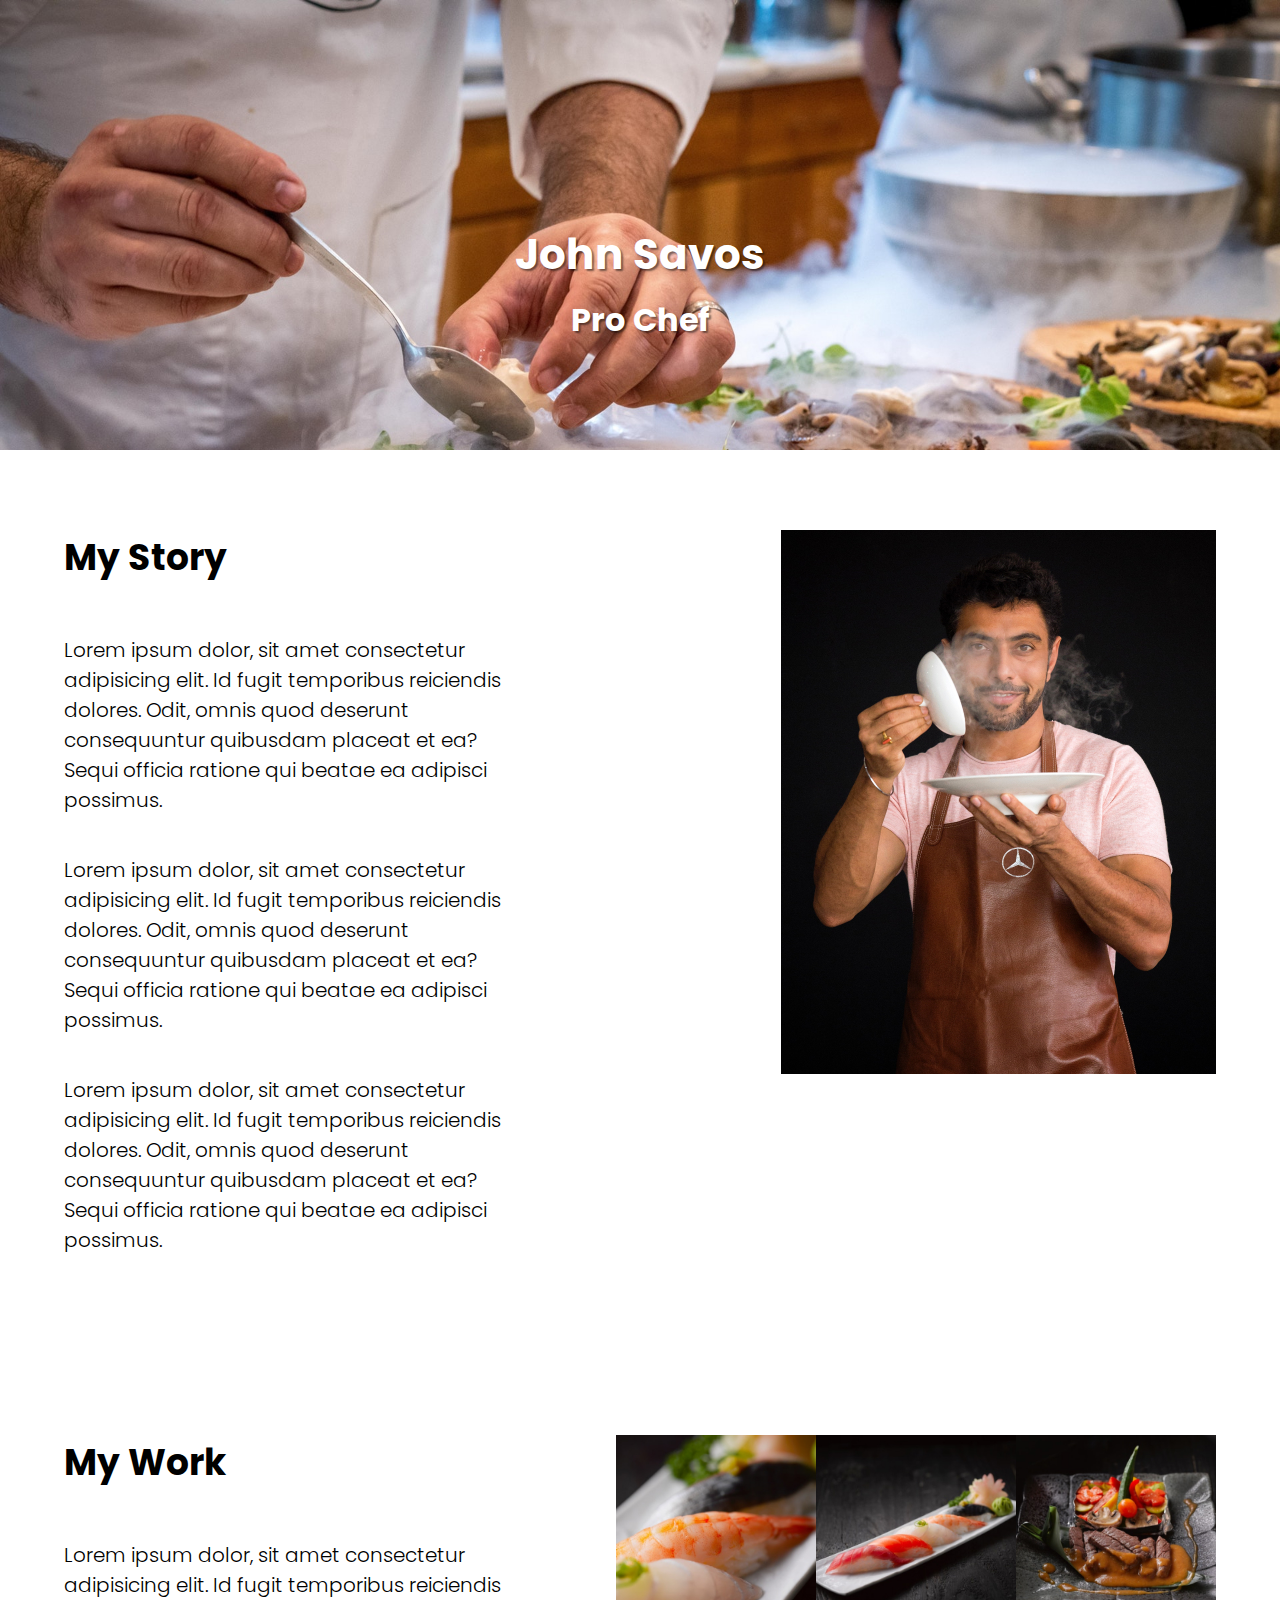
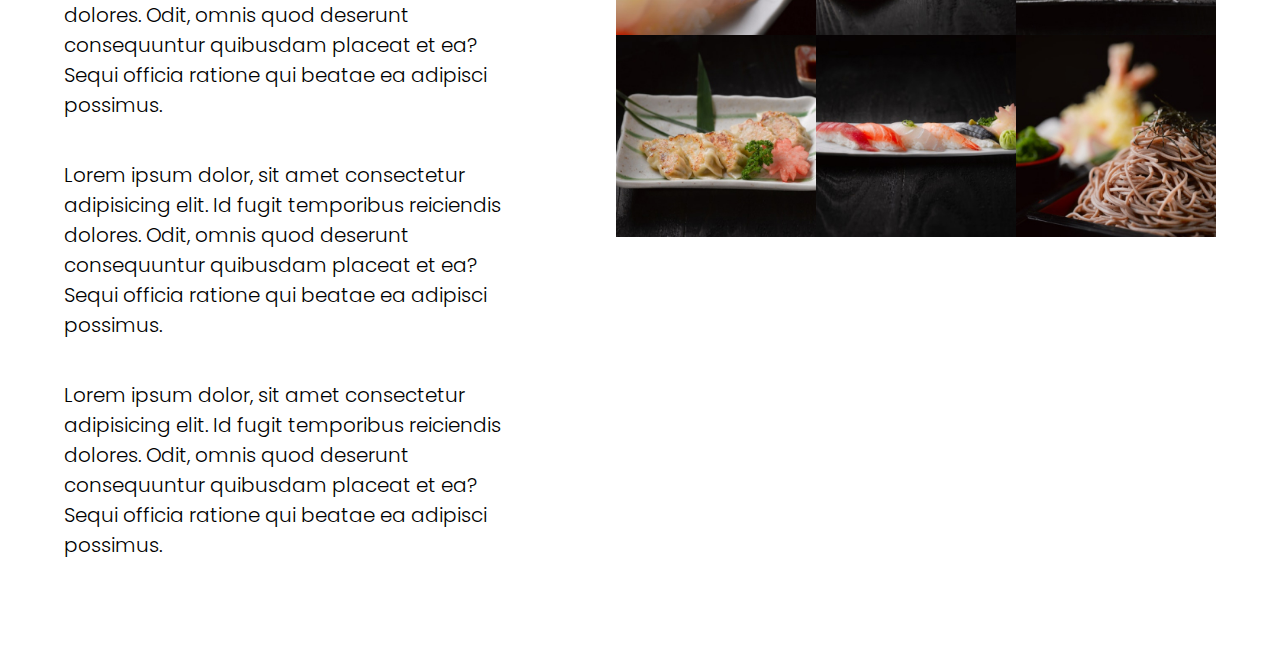
<file: chef.html>
<!DOCTYPE html>
<html lang="en">
<head>
    <meta charset="UTF-8">
    <meta http-equiv="X-UA-Compatible" content="IE=edge">
    <meta name="viewport" content="width=device-width, initial-scale=1.0">
    <title>John Savos</title>
    <link rel="stylesheet" href="styles.css">
    <link rel="preconnect" href="https://fonts.gstatic.com">
    <link href="https://fonts.googleapis.com/css2?family=Poppins:wght@400;500&display=swap" rel="stylesheet">
</head>
<body>
    <main>
        <div class="banner">
            <img src="images/chef-bg.jpg" alt="">
            <div class="author">
                <h1>John Savos</h1>
                <h3>Pro Chef</h3>
            </div>
        </div>

        <div class="story">
            <div class="story-description">
                <h3>My Story</h3>
                <p>
                    Lorem ipsum dolor, sit amet consectetur adipisicing elit. 
                    Id fugit temporibus reiciendis dolores. Odit, omnis quod 
                    deserunt consequuntur quibusdam placeat et ea? Sequi officia
                    ratione qui beatae ea adipisci possimus.
                </p>
                <p>
                    Lorem ipsum dolor, sit amet consectetur adipisicing elit. 
                    Id fugit temporibus reiciendis dolores. Odit, omnis quod 
                    deserunt consequuntur quibusdam placeat et ea? Sequi officia
                    ratione qui beatae ea adipisci possimus.
                </p>
                <p>
                    Lorem ipsum dolor, sit amet consectetur adipisicing elit. 
                    Id fugit temporibus reiciendis dolores. Odit, omnis quod 
                    deserunt consequuntur quibusdam placeat et ea? Sequi officia
                    ratione qui beatae ea adipisci possimus.
                </p>
            </div>

            <div class="profile">
                <img src="images/chef-profile.jpg" alt="profile">
            </div>
        </div>

        <div class="my-work">
            <div class="work-description">
                <h3>My Work</h3>
                <p>
                    Lorem ipsum dolor, sit amet consectetur adipisicing elit. 
                    Id fugit temporibus reiciendis dolores. Odit, omnis quod 
                    deserunt consequuntur quibusdam placeat et ea? Sequi officia
                    ratione qui beatae ea adipisci possimus.
                </p>
                <p>
                    Lorem ipsum dolor, sit amet consectetur adipisicing elit. 
                    Id fugit temporibus reiciendis dolores. Odit, omnis quod 
                    deserunt consequuntur quibusdam placeat et ea? Sequi officia
                    ratione qui beatae ea adipisci possimus.
                </p>
                <p>
                    Lorem ipsum dolor, sit amet consectetur adipisicing elit. 
                    Id fugit temporibus reiciendis dolores. Odit, omnis quod 
                    deserunt consequuntur quibusdam placeat et ea? Sequi officia
                    ratione qui beatae ea adipisci possimus.
                </p>
            </div>
            <div class="work-gallery">
                <img src="images/chef-gallery-1.jpg" alt="">
                <img src="images/chef-gallery-2.jpg" alt="">
                <img src="images/chef-gallery-3.jpg" alt="">
                <img src="images/chef-gallery-4.jpg" alt="">
                <img src="images/chef-gallery-5.jpg" alt="">
                <img src="images/chef-gallery-6.jpg" alt="">
            </div>
        </div>
    </main>
    
</body>
</html>
</file>
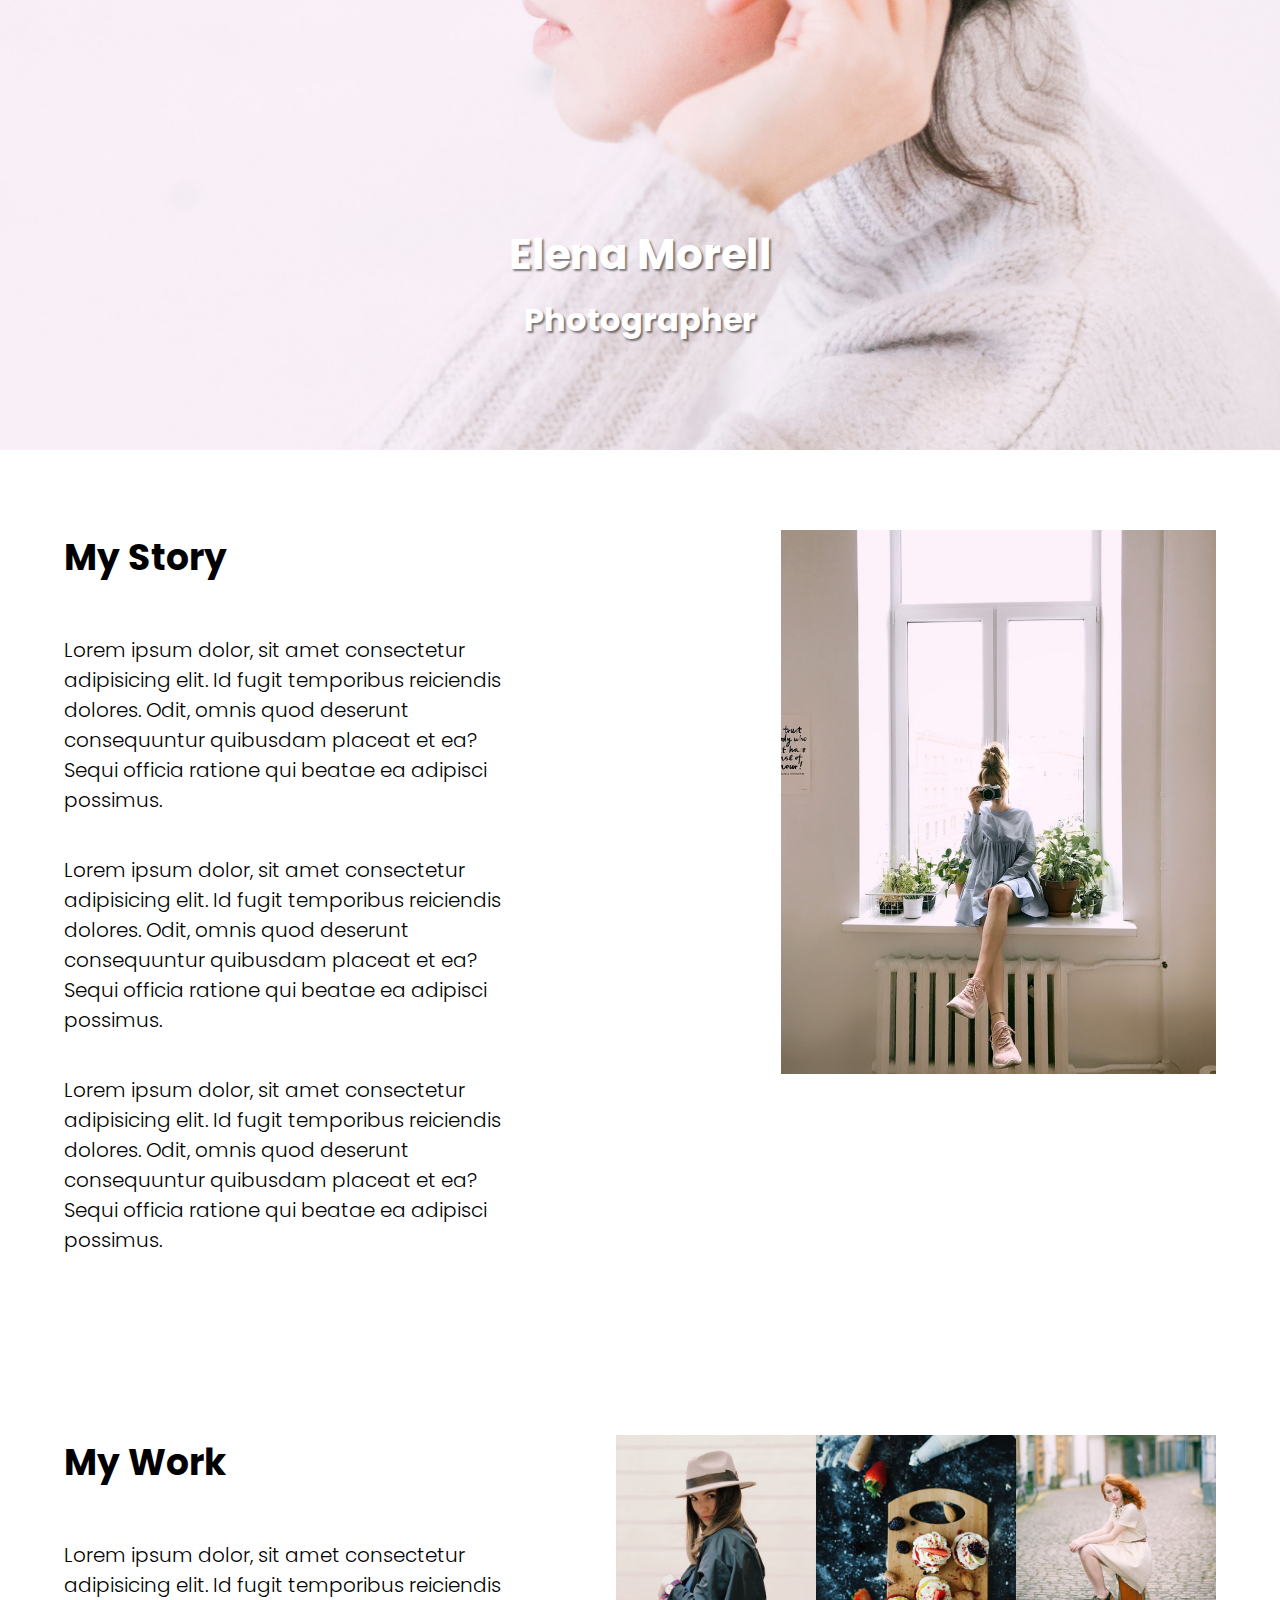
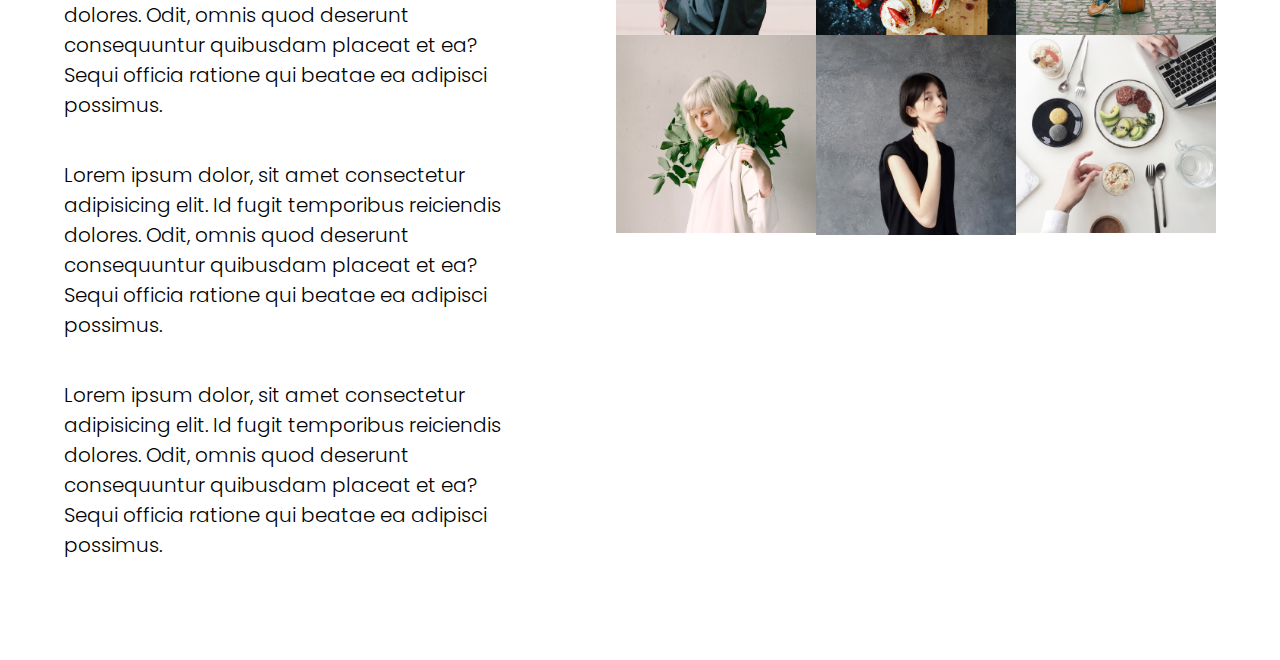
<file: photo.html>
<!DOCTYPE html>
<html lang="en">
<head>
    <meta charset="UTF-8">
    <meta http-equiv="X-UA-Compatible" content="IE=edge">
    <meta name="viewport" content="width=device-width, initial-scale=1.0">
    <title>Elena Morell</title>
    <link rel="stylesheet" href="styles.css">
    <link rel="preconnect" href="https://fonts.gstatic.com">
    <link href="https://fonts.googleapis.com/css2?family=Poppins:wght@400;500&display=swap" rel="stylesheet">
</head>
<body>
    <main>
        <div class="banner">
            <img src="images/photo-bg.jpg" alt="">
            <div class="author">
                <h1>Elena Morell</h1>
                <h3>Photographer</h3>
            </div>
        </div>

        <div class="story">
            <div class="story-description">
                <h3>My Story</h3>
                <p>
                    Lorem ipsum dolor, sit amet consectetur adipisicing elit. 
                    Id fugit temporibus reiciendis dolores. Odit, omnis quod 
                    deserunt consequuntur quibusdam placeat et ea? Sequi officia
                    ratione qui beatae ea adipisci possimus.
                </p>
                <p>
                    Lorem ipsum dolor, sit amet consectetur adipisicing elit. 
                    Id fugit temporibus reiciendis dolores. Odit, omnis quod 
                    deserunt consequuntur quibusdam placeat et ea? Sequi officia
                    ratione qui beatae ea adipisci possimus.
                </p>
                <p>
                    Lorem ipsum dolor, sit amet consectetur adipisicing elit. 
                    Id fugit temporibus reiciendis dolores. Odit, omnis quod 
                    deserunt consequuntur quibusdam placeat et ea? Sequi officia
                    ratione qui beatae ea adipisci possimus.
                </p>
            </div>

            <div class="profile">
                <img src="images/photo-profile.jpg" alt="profile">
            </div>
        </div>

        <div class="my-work">
            <div class="work-description">
                <h3>My Work</h3>
                <p>
                    Lorem ipsum dolor, sit amet consectetur adipisicing elit. 
                    Id fugit temporibus reiciendis dolores. Odit, omnis quod 
                    deserunt consequuntur quibusdam placeat et ea? Sequi officia
                    ratione qui beatae ea adipisci possimus.
                </p>
                <p>
                    Lorem ipsum dolor, sit amet consectetur adipisicing elit. 
                    Id fugit temporibus reiciendis dolores. Odit, omnis quod 
                    deserunt consequuntur quibusdam placeat et ea? Sequi officia
                    ratione qui beatae ea adipisci possimus.
                </p>
                <p>
                    Lorem ipsum dolor, sit amet consectetur adipisicing elit. 
                    Id fugit temporibus reiciendis dolores. Odit, omnis quod 
                    deserunt consequuntur quibusdam placeat et ea? Sequi officia
                    ratione qui beatae ea adipisci possimus.
                </p>
            </div>
            <div class="work-gallery">
                <img src="images/photo-gallery-1.jpg" alt="">
                <img src="images/photo-gallery-2.jpg" alt="">
                <img src="images/photo-gallery-3.jpg" alt="">
                <img src="images/photo-gallery-4.jpg" alt="">
                <img src="images/photo-gallery-5.jpg" alt="">
                <img src="images/photo-gallery-6.jpg" alt="">
            </div>
        </div>
    </main>
    
</body>
</html>
</file>
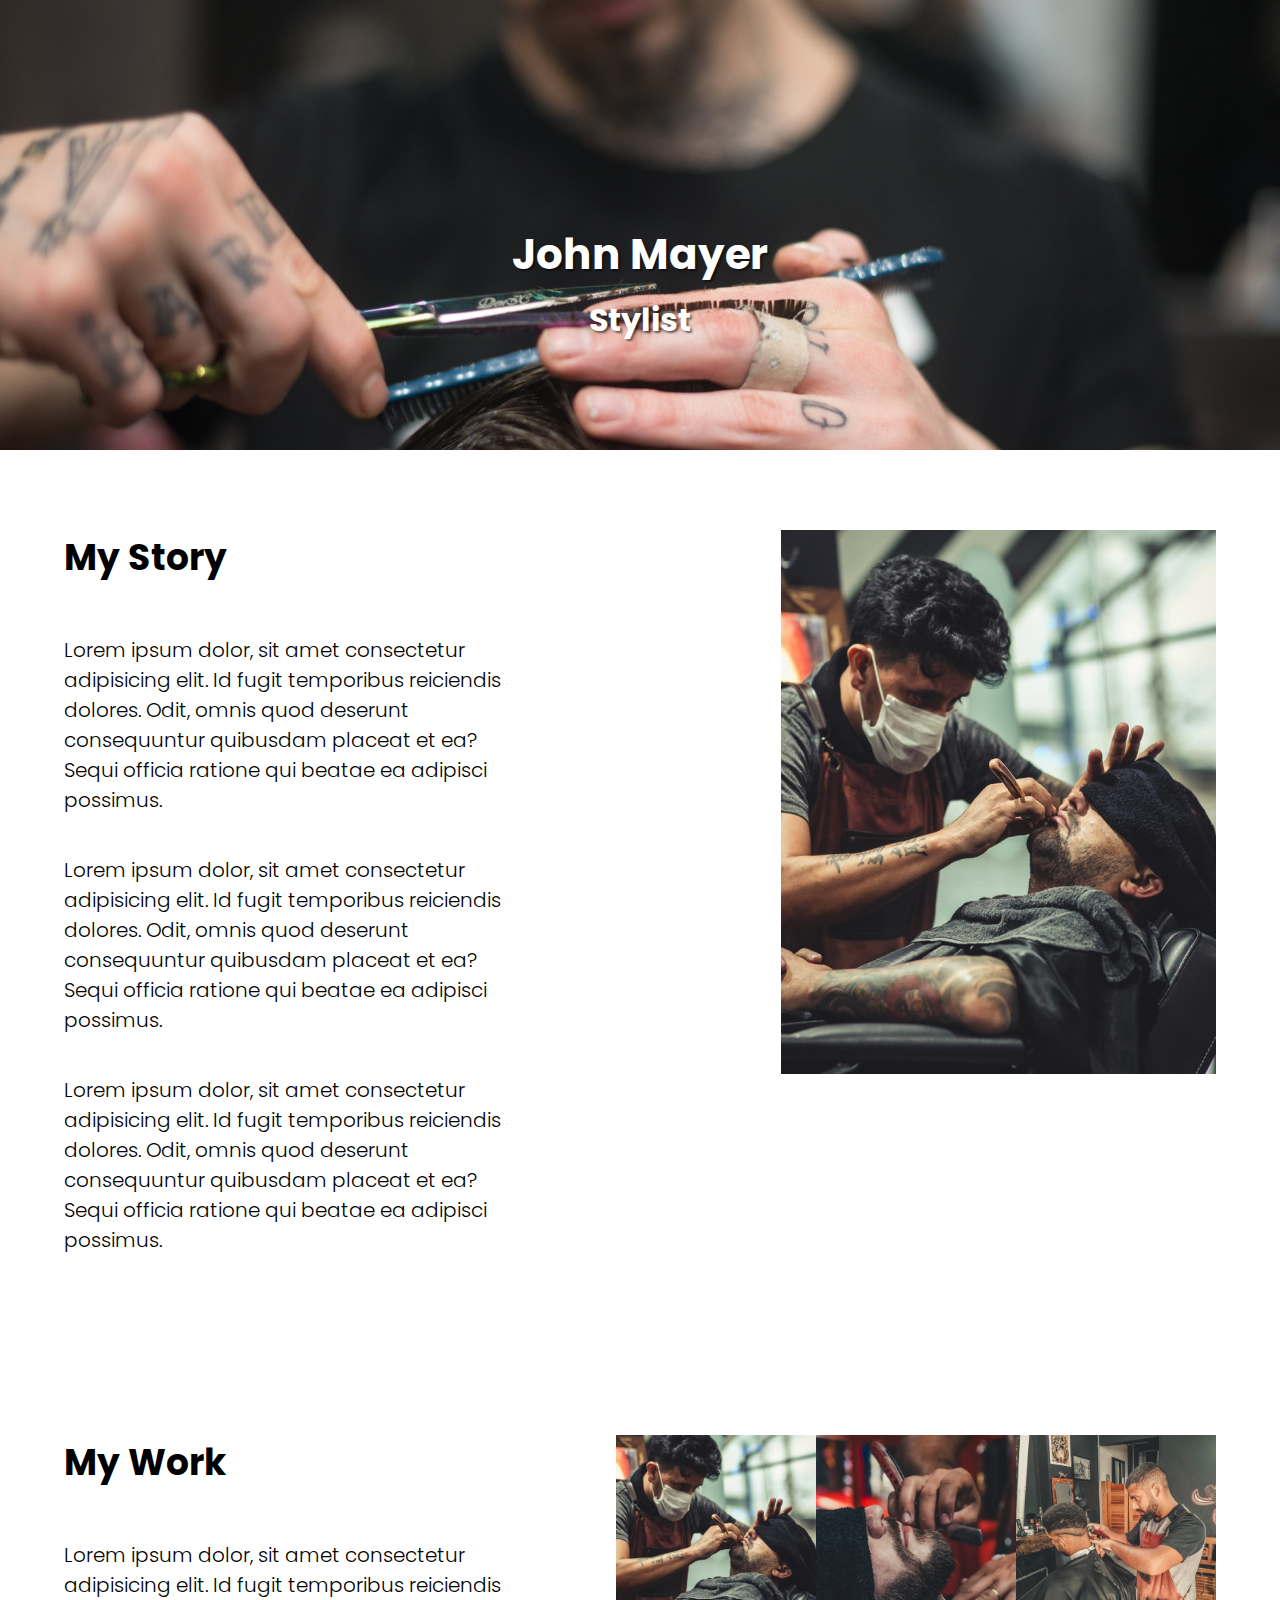
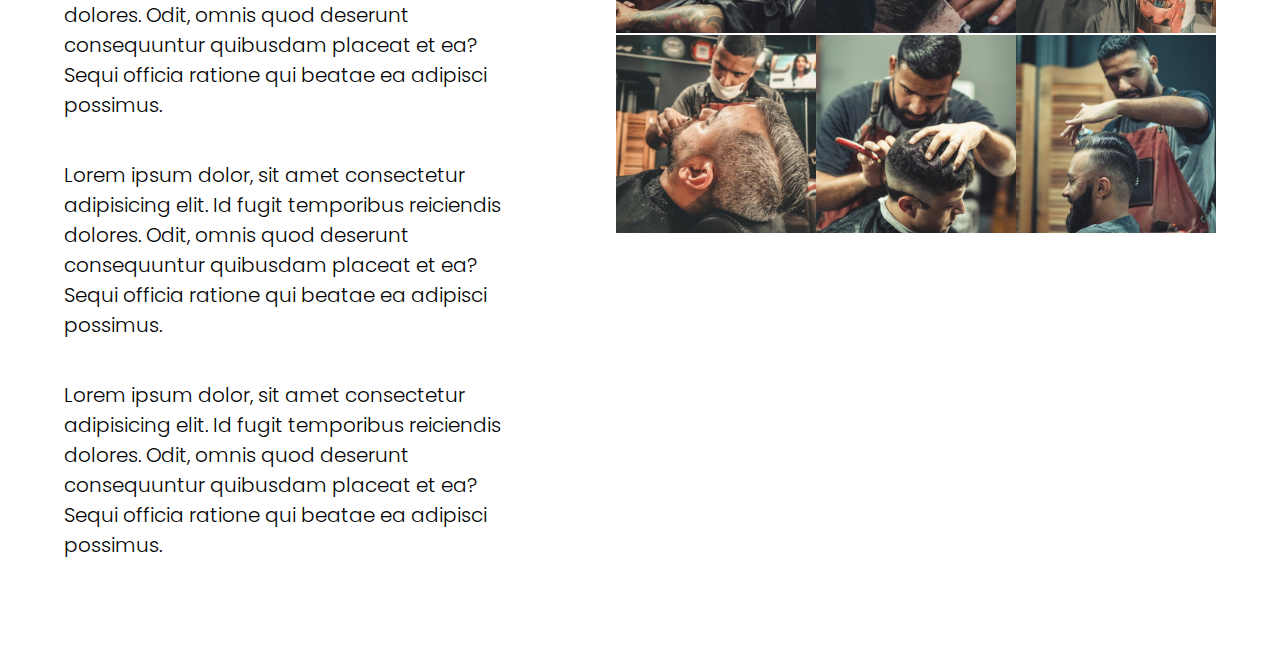
<file: stylist.html>
<!DOCTYPE html>
<html lang="en">
<head>
    <meta charset="UTF-8">
    <meta http-equiv="X-UA-Compatible" content="IE=edge">
    <meta name="viewport" content="width=device-width, initial-scale=1.0">
    <title>John Savos</title>
    <link rel="stylesheet" href="styles.css">
    <link rel="preconnect" href="https://fonts.gstatic.com">
    <link href="https://fonts.googleapis.com/css2?family=Poppins:wght@400;500&display=swap" rel="stylesheet">
</head>
<body>
    <main>
        <div class="banner">
            <img src="images/barber-bg.jpg" alt="">
            <div class="author">
                <h1>John Mayer</h1>
                <h3>Stylist</h3>
            </div>
        </div>

        <div class="story">
            <div class="story-description">
                <h3>My Story</h3>
                <p>
                    Lorem ipsum dolor, sit amet consectetur adipisicing elit. 
                    Id fugit temporibus reiciendis dolores. Odit, omnis quod 
                    deserunt consequuntur quibusdam placeat et ea? Sequi officia
                    ratione qui beatae ea adipisci possimus.
                </p>
                <p>
                    Lorem ipsum dolor, sit amet consectetur adipisicing elit. 
                    Id fugit temporibus reiciendis dolores. Odit, omnis quod 
                    deserunt consequuntur quibusdam placeat et ea? Sequi officia
                    ratione qui beatae ea adipisci possimus.
                </p>
                <p>
                    Lorem ipsum dolor, sit amet consectetur adipisicing elit. 
                    Id fugit temporibus reiciendis dolores. Odit, omnis quod 
                    deserunt consequuntur quibusdam placeat et ea? Sequi officia
                    ratione qui beatae ea adipisci possimus.
                </p>
            </div>

            <div class="profile">
                <img src="images/barber-profile.jpg" alt="profile">
            </div>
        </div>

        <div class="my-work">
            <div class="work-description">
                <h3>My Work</h3>
                <p>
                    Lorem ipsum dolor, sit amet consectetur adipisicing elit. 
                    Id fugit temporibus reiciendis dolores. Odit, omnis quod 
                    deserunt consequuntur quibusdam placeat et ea? Sequi officia
                    ratione qui beatae ea adipisci possimus.
                </p>
                <p>
                    Lorem ipsum dolor, sit amet consectetur adipisicing elit. 
                    Id fugit temporibus reiciendis dolores. Odit, omnis quod 
                    deserunt consequuntur quibusdam placeat et ea? Sequi officia
                    ratione qui beatae ea adipisci possimus.
                </p>
                <p>
                    Lorem ipsum dolor, sit amet consectetur adipisicing elit. 
                    Id fugit temporibus reiciendis dolores. Odit, omnis quod 
                    deserunt consequuntur quibusdam placeat et ea? Sequi officia
                    ratione qui beatae ea adipisci possimus.
                </p>
            </div>
            <div class="work-gallery">
                <img src="images/barber-gallery-1.jpg" alt="">
                <img src="images/barber-gallery-2.jpg" alt="">
                <img src="images/barber-gallery-3.jpg" alt="">
                <img src="images/barber-gallery-4.jpg" alt="">
                <img src="images/barber-gallery-5.jpg" alt="">
                <img src="images/barber-gallery-6.jpg" alt="">
            </div>
        </div>
    </main>
    
</body>
</html>
</file>
<file: styles.css>
*, *::before, *::after {
    margin: 0;
    padding: 0;
    box-sizing: border-box;
}

body {
    font-family: 'Poppins', sans-serif;
    font-weight: 300;   /*  light=300   Regular=400  */
    overflow: hidden;
}

.portfolio {
    color: #fff;
    background-image: radial-gradient(#2b3760, #0B1023);
}

nav {
    min-height: 10vh;
    width: 90%;
    margin: auto;
    display: flex;
    justify-content: space-between;
    padding: 20px 0;
}

.logo {
    font-size: 20px;
}

.page {
    min-height: 90vh;
    display: grid;
    grid-template-columns: 5% 1fr 1fr 1fr 5%;
}

.chef, .stylist {
    position: absolute;
    bottom: 0%;
    left: 0%;
    width: 100%;
    opacity: 0;
    pointer-events: none;
}

.hero {
    overflow: hidden;
    height: 500px;
    align-self: center;
    justify-self: center;
    display: flex;
}

.hero a {
    display: flex;
}

.hero img {
    height: 500px;
    transition: transform 0.3s ease-out;
    cursor: pointer;
}

.hero-right {
    transform: translate(0%, 10%)
}

.hero:hover .hero-left {
    transform: translate(0%, 0%)
}

.hero-left {
    transform: translate(0%, -10%)
}

.hero:hover .hero-right {
    transform: translate(0%, 0%)
}

.details {
    grid-column: 2/3;
    align-self: end;
}

.details h1 {
    font-size: 64px;
    font-weight: 400;
}

.details h2 {
    font-size: 42px;
    font-weight: 300;
    padding: 20px 0;
}

.details p{
    font-size: 24px;
    padding: 20px 0 50px 0; 
}

.pages {
    position: absolute;
    right: 5%;
    top: 50%;
    transform: translateY(-50%);
}

.pages > div {
    display: flex;
    align-items: center;
    justify-content: space-between;
}

.pages h3 {
    font-size: 24px;
    padding: 30px;
}

.ellipse {
    width: 15px;
    height: 15px;
    border: 2px solid #fff;
    border-radius: 50%;
    cursor: pointer;
}

.ellipse-active {
    background-color: #fff;
}


.banner {
    height: 50vh;
    width: 100%;
    position: relative;
}

.banner img {
    height: 100%;
    width: 100%;
    object-fit: cover;
    object-position: top;
}

.author {
    position: absolute;
    top: 70%;
    left: 50%;
    transform: translate(-50%, -70%);
    color: #fff;
    text-align: center;
    text-shadow: 2px 2px 2px rgba(0,0,0,0.5);
}

.author h1 {
    font-size: 42px;
}

.author h3 {
    padding: 10px 0;
    font-size: 32px;
}

.story, .my-work {
    display: flex;
    justify-content: space-between;
    width: 90%;
    margin: auto;
    padding: 80px 0;
}

.story-description, .work-description {
    width: 40%;
}

.story-description h3, .work-description h3 {
    padding-bottom: 30px;
    font-size: 36px;
}

.story-description p, .work-description p {
    padding: 20px 0;
    font-size: 20px;
}

.work-gallery {
    display: grid;
    grid-template-columns: repeat(3, 200px);
    grid-template-rows: 200px;
}

.work-gallery img {
    width: 100%;
}

@media(max-width: 1024px) {
    .page {
        grid-template-columns: 5% 1fr 5%;
        grid-template-rows: 2fr 1fr;
    }

    .details {
        grid-row: 2/3;
        grid-column: 2/3;
        text-align: center;
    }

    .details h1 {
        font-size: 48px;
    }

    .details h2 {
        font-size: 48px;
    }

    .hero {
        grid-column: 2/3;
        height: auto;
    }

    .hero img {
        height: 500px;
    }

    .story, .my-work {
        flex-direction: column;
    }

    .story-description, .work-description {
        width: 100%;
    }

    .work-gallery {
        display: grid;
        grid-template-columns: repeat(auto-fit, minmax(200px, 1fr));
        grid-template-rows: unset;
    }

    .profile {
        padding-top: 30px;
        text-align: center;
    }
}

@media(max-width: 768px) {
    .hero img {
        height: 300px;
    }

    .details h1 {
        font-size: 38px;
    }

    .details h2 {
        font-size: 28px;
    }
}


.nav-open {
    position: absolute;
    top: 0;
    left: 0;
    z-index: 1;
    width: 100%;
    height: 50vh;
    color: #000;
    background-color: #fff;
    display: grid;
    grid-template-columns: 5% 1fr 1fr 5%;
    justify-items: center;
    align-items: center;
    text-align: center;
}

.contact {
    grid-column: 2/3;
}

.nav-open h3 {
    font-size: 28px;
    padding-bottom: 40px;
}

.nav-open p {
    font-size: 18px;
}

.social-links img {
    padding: 0px 20px;
}

.logo, .menu {
    z-index: 2;
    cursor: pointer;
}
</file>
